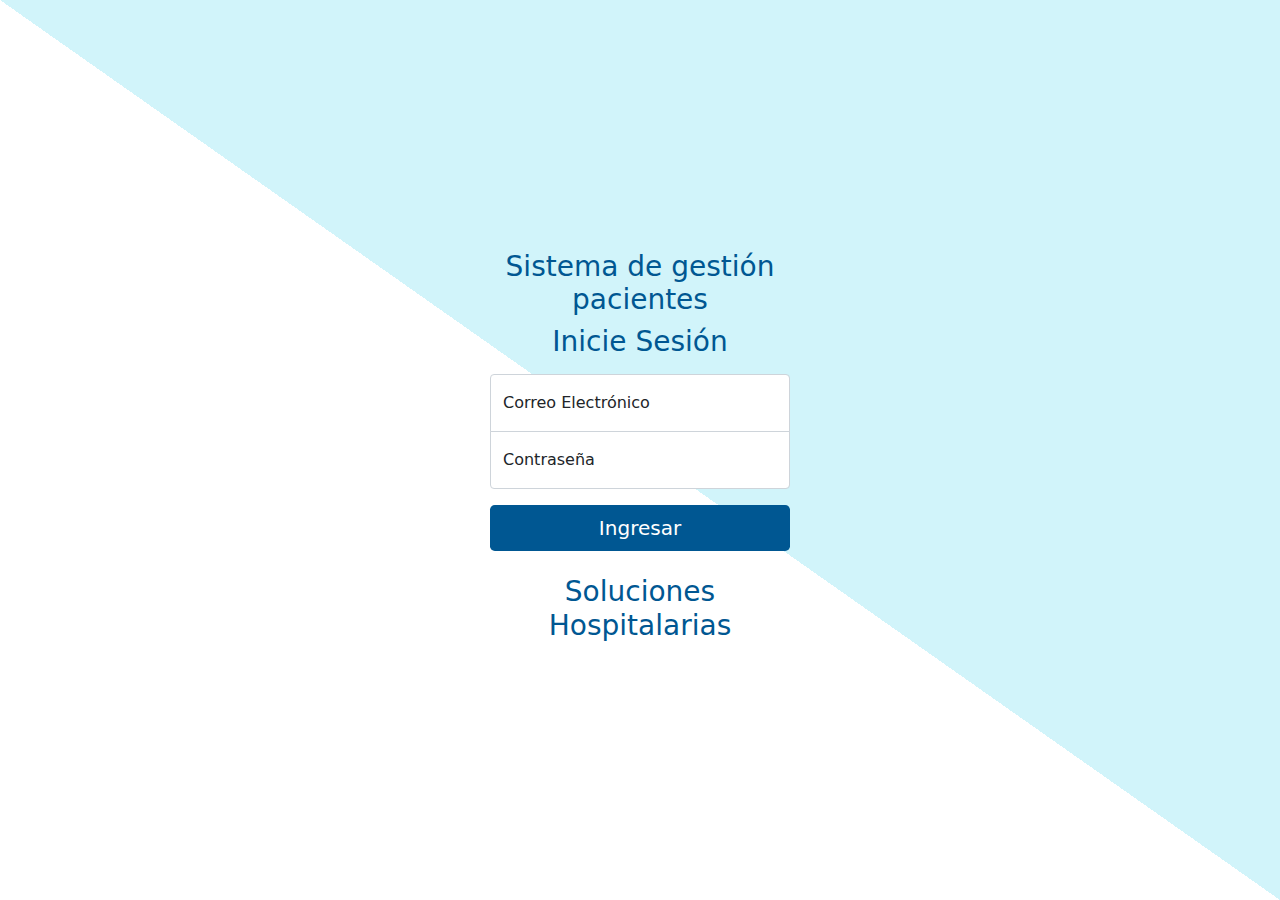
<file: index.html>
<!doctype html>
<html lang="en">

<head>
  <meta charset="utf-8">
  <meta name="viewport" content="width=device-width, initial-scale=1">
  <meta name="description" content="">
  <title>Inicio de sesion</title>

  <link rel="canonical" href="https://getbootstrap.com/docs/5.0/examples/sign-in/">



  <!-- Bootstrap core CSS -->
  <link href="assets/dist/css/bootstrap.min.css" rel="stylesheet">

  <style>
    .bd-placeholder-img {
      font-size: 1.125rem;
      text-anchor: middle;
      -webkit-user-select: none;
      -moz-user-select: none;
      user-select: none;
    }

    @media (min-width: 768px) {
      .bd-placeholder-img-lg {
        font-size: 3.5rem;
      }
    }
  </style>


  <!-- Custom styles for this template -->
  <link href="style.css" rel="stylesheet">
</head>

<body class="text-center">

  <main class="form-signin">

    <h3>Sistema de gestión pacientes</h3>

    <form>
      <h1 class="h3 mb-3 fw-normal">Inicie Sesión</h1>

      <div class="form-floating">
        <input type="email" class="form-control" id="floatingInput" placeholder="name@example.com">
        <label for="floatingInput">Correo Electrónico</label>
      </div>
      <div class="form-floating">
        <input type="password" class="form-control" id="floatingPassword" placeholder="Password">
        <label for="floatingPassword">Contraseña</label>
      </div>

      <div class="checkbox mb-3">
      </div>
      <!-- Cambiado el type de "submit" a "button" -->
      <button id="btnIngresar" class="w-100 btn btn-lg btn-primary" type="button">Ingresar</button>
    </form>

    <br>

    <h3>Soluciones Hospitalarias</h3>
  </main>

  <script>
    document.getElementById("btnIngresar").addEventListener("click", function () {
      // Redirigir a ventana2.html logueado
      window.location.href = "adpitor-html/index.html";
    });
  </script>

</body>

</html>
</file>
<file: style.css>
html,
body {
  height: 100%;
}
h1 {
  color: #005792;
}

h3 {
  color: #005792;
}

body {
  display: flex;
  align-items: center;
  padding-top: 40px;
  padding-bottom: 40px;
  background: linear-gradient(to bottom left, #d1f4fa 0%, #d1f4fa 50%, #ffffff 50%, #ffffff 100%);
}


.form-signin {
  width: 100%;
  max-width: 330px;
  padding: 15px;
  margin: auto;
}

.form-signin .checkbox {
  font-weight: 400;
}

.form-signin .form-floating:focus-within {
  z-index: 2;
}

.form-signin input[type="email"] {
  margin-bottom: -1px;
  border-bottom-right-radius: 0;
  border-bottom-left-radius: 0;
}

.form-signin input[type="password"] {
  margin-bottom: 10px;
  border-top-left-radius: 0;
  border-top-right-radius: 0;
}
.btn-primary {
  background-color: #005792;
  border: none;
}
</file>
